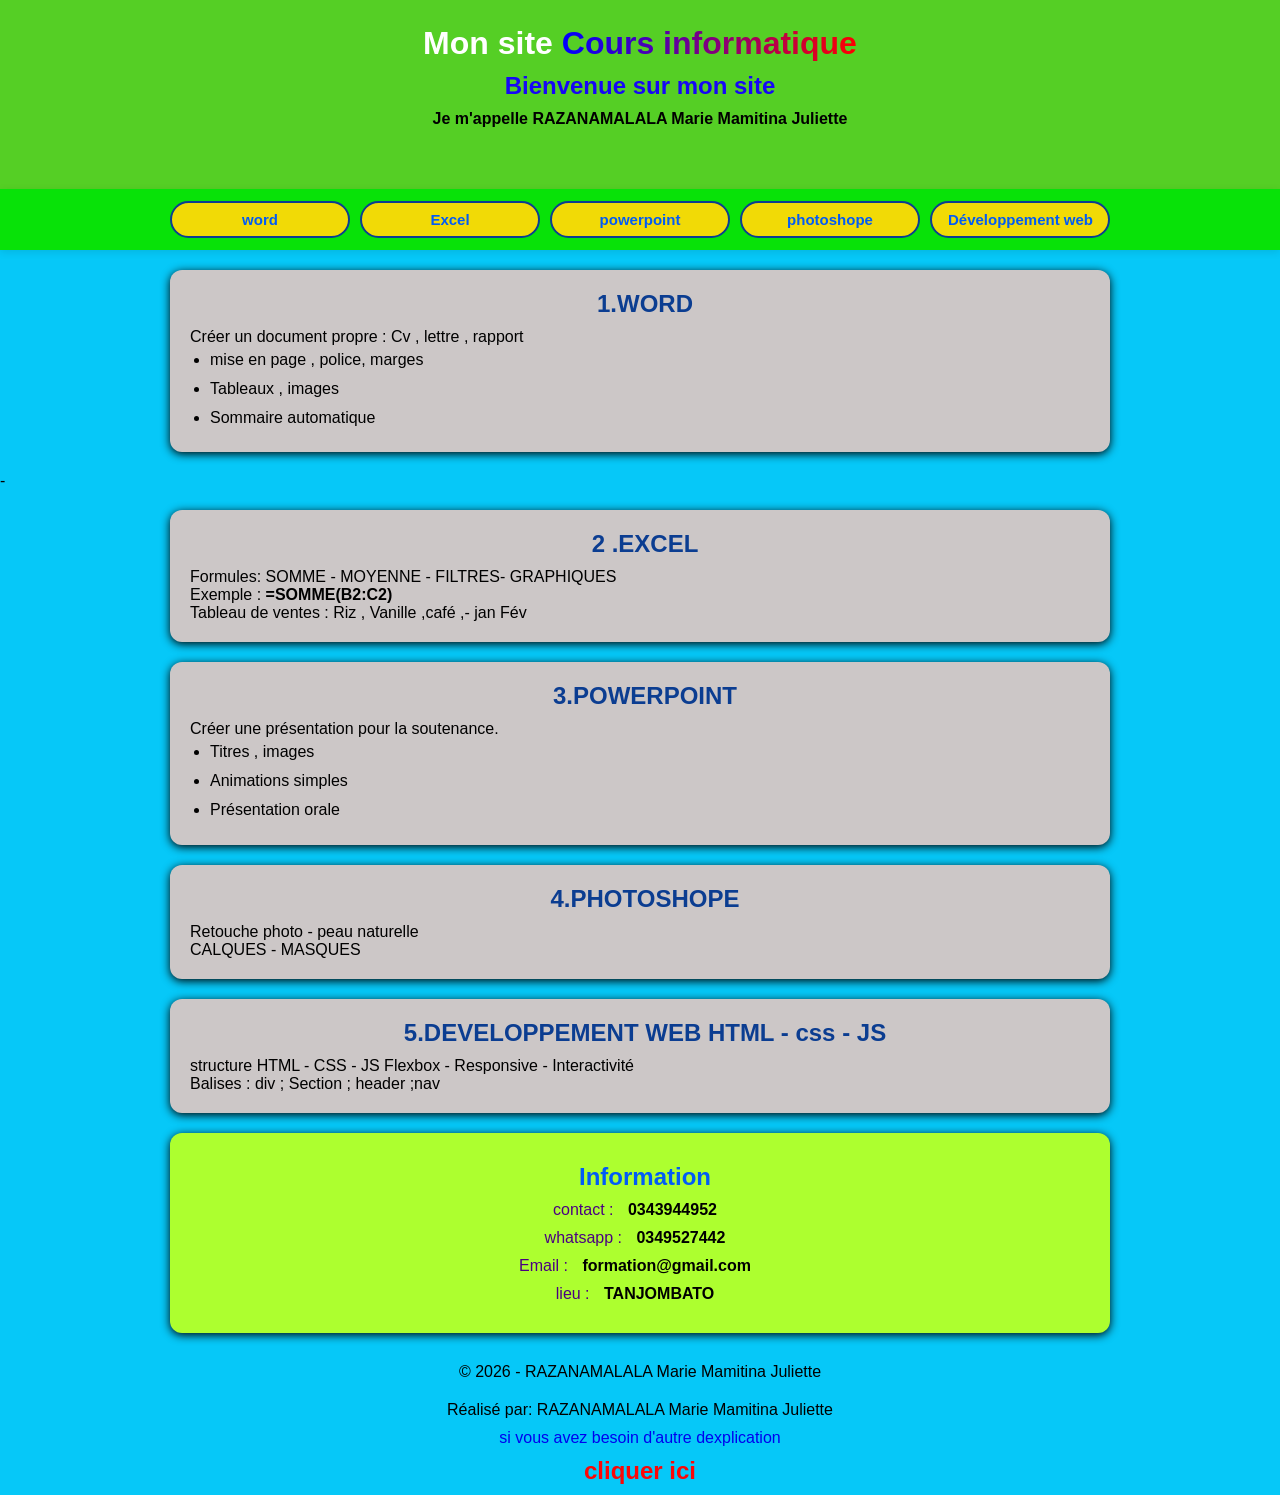
<file: index.html>
<!DOCTYPE html>
<html lang="fr">
<head>
    <meta charset="UTF-8">
    <meta name="viewport" content="width=device-width, initial-scale=1.0">
    <title>RAZANAMALALA Marie Mamitina Juliette</title>
    <link rel="stylesheet" href="./styleindex.css">
</head>
<body>
    <header>
     <h1>Mon site <span>Cours informatique</span></h1>
    <h2>Bienvenue sur mon site</h2>
    <h4>Je m'appelle RAZANAMALALA Marie Mamitina Juliette</h4> <br> <br>
    </header>
   
    <nav>
        <a href="#un">
            <div class="item">word</div>
        </a>
         <a href="#deux">
            <div class="item">Excel</div>
        </a>
        <a href="#trois">
            <div class="item">powerpoint</div>
        </a>
        <a href="#quatre">
            <div class="item">photoshope</div>
        </a>
         <a href="#cinq">
            <div class="item">Développement web</div>
        </a>
    </nav>
    <section id="un">
        <h2>1.WORD</h2>
        <p>Créer un document propre : Cv , lettre , rapport</p>
        <ul>
            <li>mise en page , police, marges</li>
            <li>Tableaux , images</li>
            <li>Sommaire automatique</li>
        </ul>
    </section>-
    <section id="deux">
        <h2>2 .EXCEL</h2>
        <p>Formules: SOMME - MOYENNE - FILTRES- GRAPHIQUES</p>
        <P>Exemple : <b>=SOMME(B2:C2)</b></P>
        <p>Tableau de ventes : Riz , Vanille ,café ,- jan Fév</p>
    </section>
    <section id="trois">
        <h2>3.POWERPOINT</h2>
        <P>Créer une présentation pour la soutenance.</P>
        <ul>
            <li>Titres , images</li>
            <li>Animations simples</li>
            <li>Présentation orale</li>
        </ul>
    </section>
    <section id="quatre">
        <h2>4.PHOTOSHOPE</h2>
        <P>Retouche photo - peau naturelle</P>
        <P>CALQUES - MASQUES  </P>
    </section>
    <section id="cinq">
        <h2>5.DEVELOPPEMENT WEB HTML  - css - JS</h2>
        <p>structure HTML - CSS - JS Flexbox - Responsive - Interactivité</p>
        <p>Balises : div ; Section ; header ;nav</p>
    </section>
    <section id="teste">
        <h2>Information</h2>
        <p>contact : <b>0343944952</b></p>
        <p>whatsapp : <b>0349527442</b></p>
        <p>Email :<b> formation@gmail.com</b></p>
        <p>lieu : <b>TANJOMBATO</b></p>
        </section>
        <footer>
            <p>© 2026 - RAZANAMALALA Marie Mamitina Juliette</p>
            <p>Réalisé par: RAZANAMALALA Marie Mamitina Juliette</p>
        </footer>
        
    <a href="exo1.html"> si vous avez besoin  d'autre dexplication <h2>cliquer ici</h2></a>
   
</body>
</html>
</file>
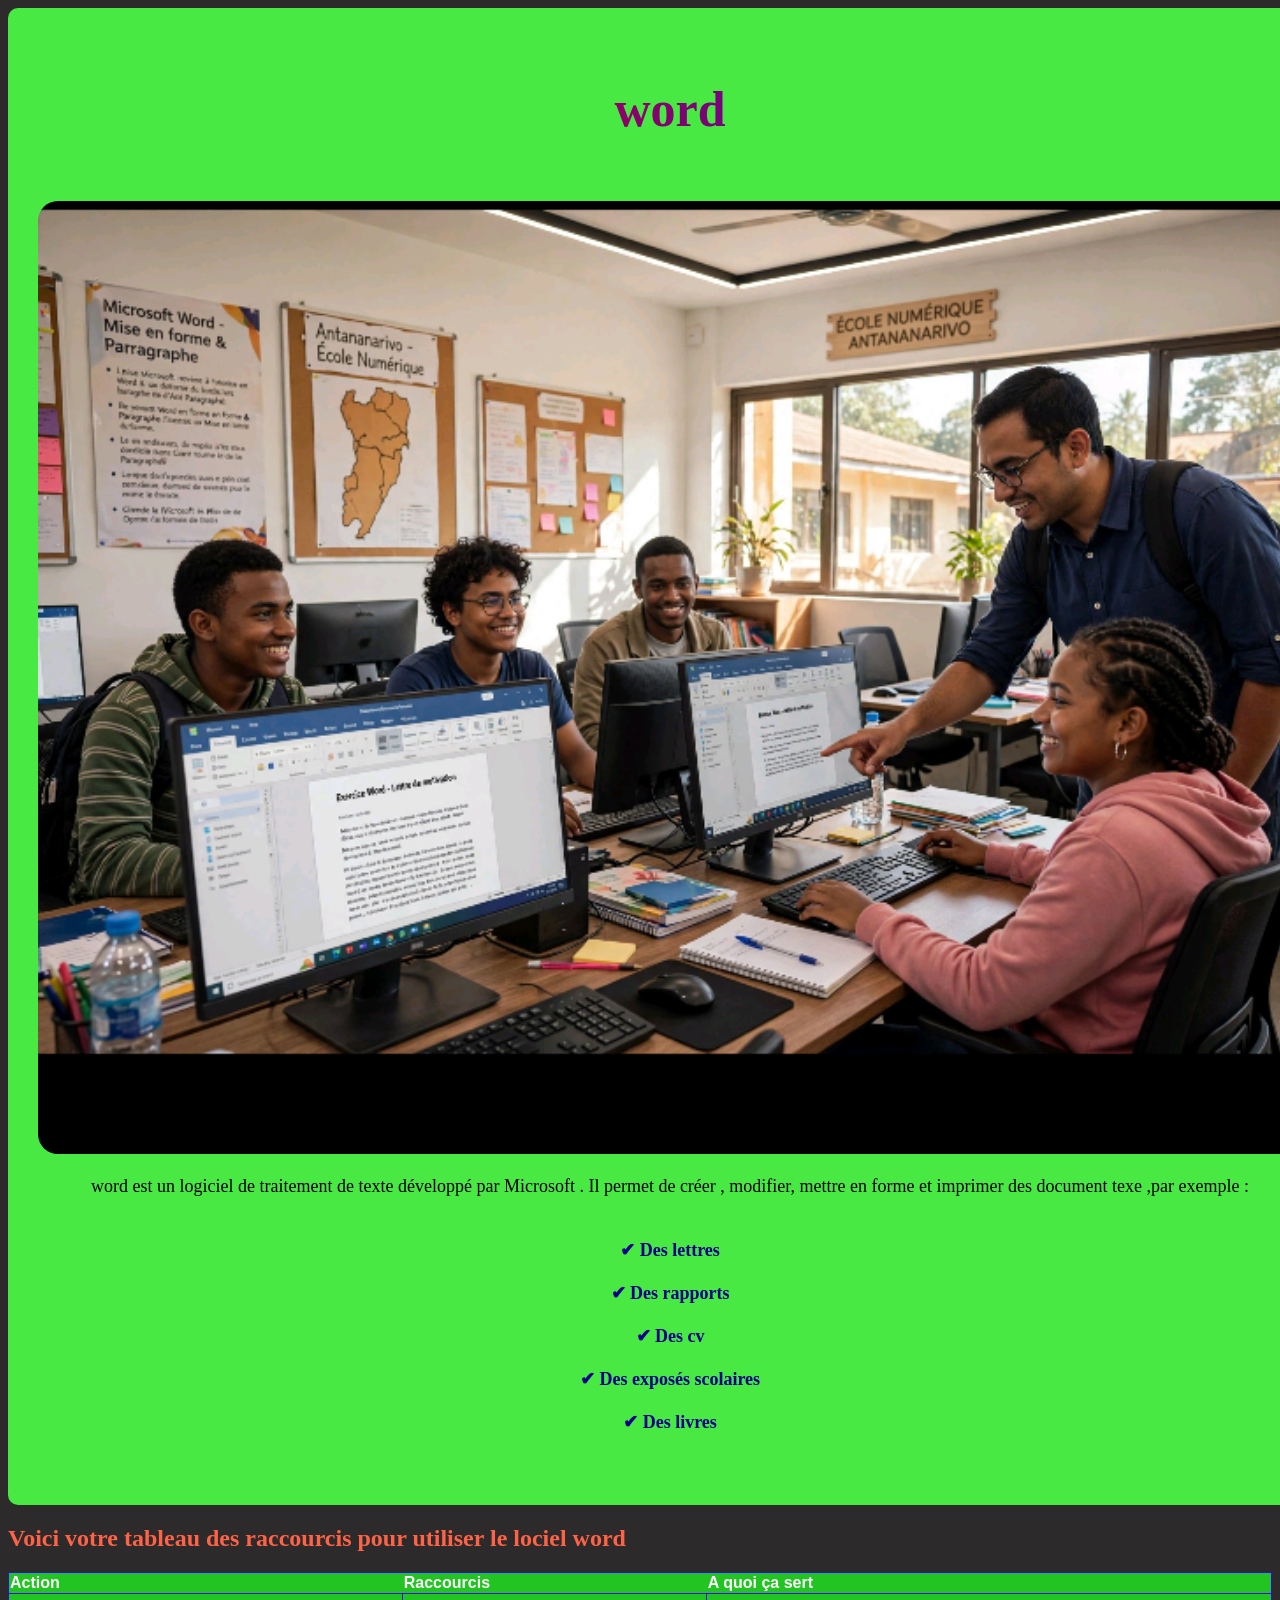
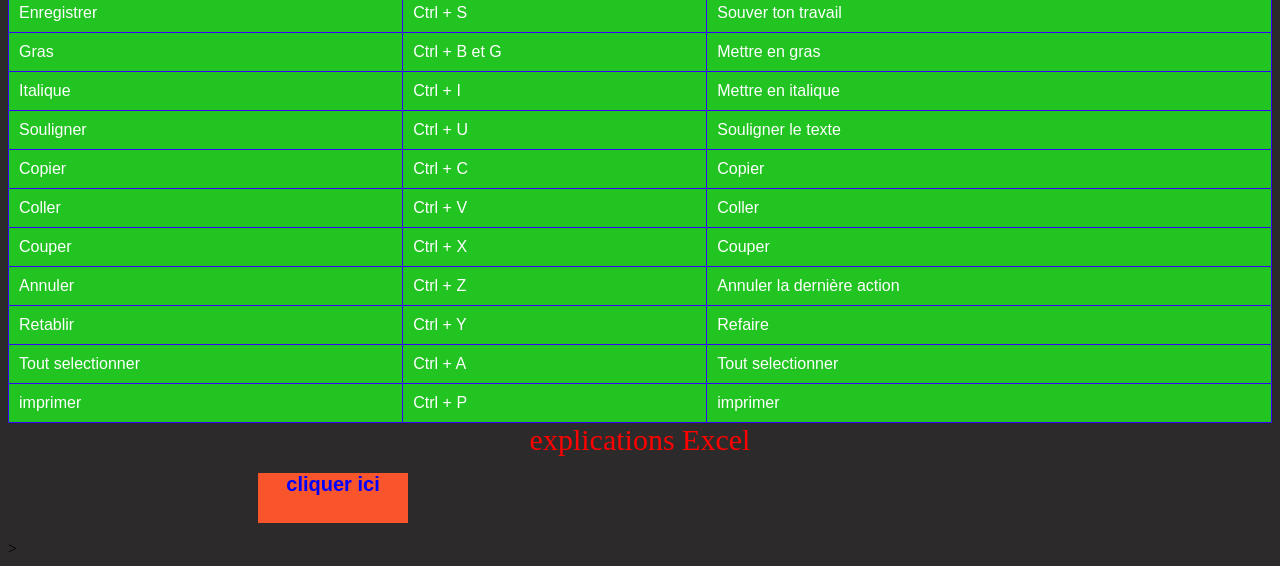
<file: exo1.html>
<!DOCTYPE html>
<html lang="fr">
<head>
    <meta charset="UTF-8">
    <meta name="viewport" content="width=device-width, initial-scale=1.0">
    <title>Document</title>
    <link rel="stylesheet" href="./styletous les5.css">
</head>
<body>
    <section class="Cours">
      <div class="cour">
         <h1>word</h1> 
         <img src="photo1.png" alt="word"> 
    <p>word est un logiciel de traitement de texte développé par Microsoft .
     Il permet de créer , modifier, mettre en forme et imprimer des document texe ,par exemple : <h6>
        ✔ Des lettres  <br><br>
        ✔ Des rapports <br><br>
        ✔ Des cv <br><br>
        ✔ Des exposés scolaires <br><br>
        ✔ Des livres</h6>
    </p>
   </div>
   </section>
     
    <h2 id="en">Voici votre tableau des raccourcis pour utiliser le lociel word</h2>
   

    <table>
        <tr>
            <th>Action</th>
            <th>Raccourcis</th>
            <th>A quoi ça sert</th>
        </tr>
        <tr>
            <td>Enregistrer</td>
            <td>Ctrl + S</td>
            <td>Souver ton travail</td>
        </tr>
        <tr>
            <td>Gras</td>
            <td>Ctrl + B et G</td>
            <td>Mettre en gras</td>
        </tr>
        <tr>
            <td>Italique</td>
            <td>Ctrl + I</td>
            <td>Mettre en italique</td>
        </tr>
        <tr>
            <td>Souligner</td>
            <td>Ctrl + U</td>
            <td>Souligner le texte</td>
        </tr>
        <tr>
            <td>Copier</td>
            <td>Ctrl + C</td>
            <td>Copier</td>
        </tr>
        <tr>
            <td>Coller</td>
            <td>Ctrl + V</td>
            <td>Coller</td>
        </tr>
        <tr>
            <td>Couper</td>
            <td>Ctrl + X</td>
            <td>Couper</td>
        </tr>
        <tr>
            <td>Annuler</td>
            <td>Ctrl + Z</td>
            <td>Annuler la dernière action</td>
        </tr>
        <tr> 
            <td>Retablir</td>
            <td>Ctrl + Y</td>
            <td>Refaire</td>
        </tr>
        <tr>
            <td>Tout selectionner</td>
            <td>Ctrl + A</td>
            <td>Tout selectionner</td>
        </tr>
        <tr>
            <td>imprimer</td>
            <td>Ctrl + P</td>
            <td>imprimer</td>
        </tr>
    </table>
    <section>
    <a href="exo2.html">explications Excel <h2 id="fr">cliquer ici</h2></a>
    ></section>                                                       

</body>
</html>
</file>
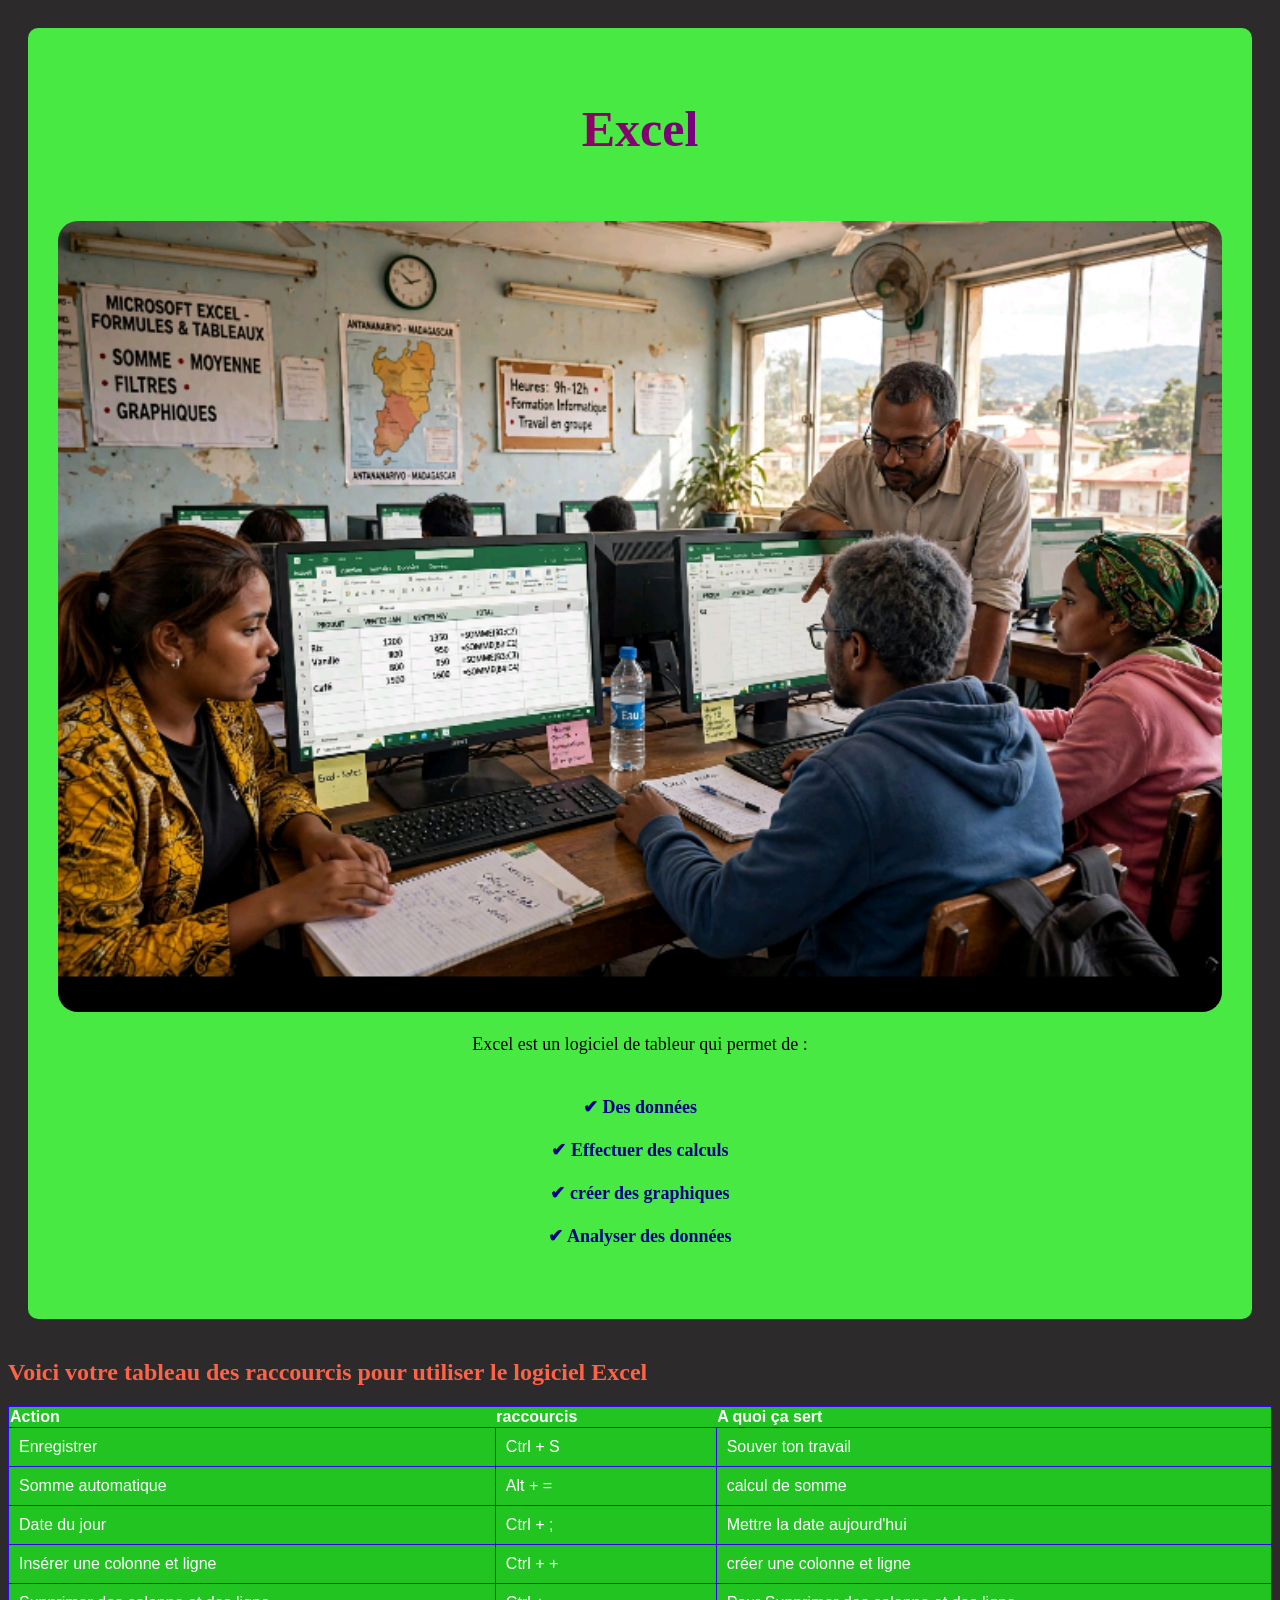
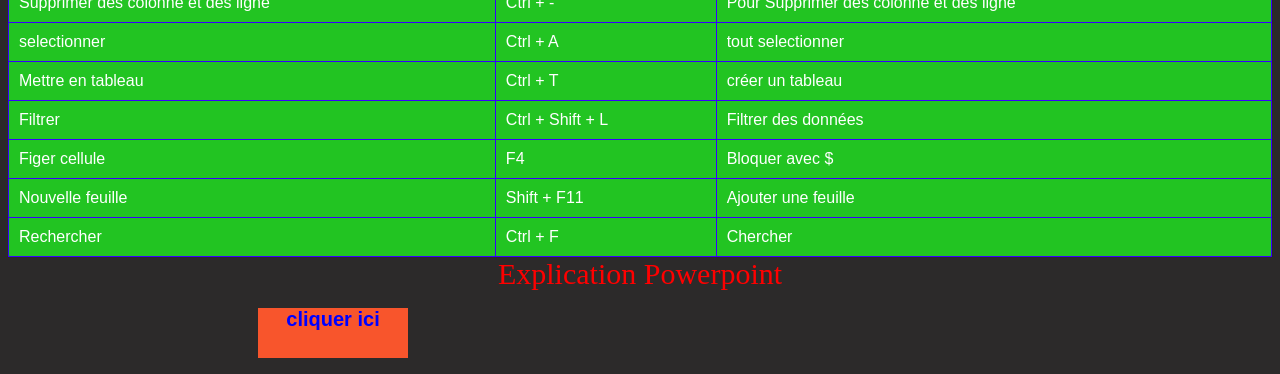
<file: exo2.html>
<!DOCTYPE html>
<html lang="fr">
<head>
    <meta charset="UTF-8">
    <meta name="viewport" content="width=device-width, initial-scale=1.0">
    <title>Document</title>
    <link rel="stylesheet" href="./styletous les5.css">
</head>
<body>
    <section class="cours">
        <div class="cour">
        <h1>Excel</h1>
        <img src="photo2.png" alt="Excel">          
    <p> Excel est un logiciel de tableur qui permet de : <h6>
        ✔ Des données <br><br>
        ✔ Effectuer des calculs <br><br>
        ✔ créer des graphiques <br><br>
        ✔ Analyser des données</h6>
     </p>   
     </div>
     </section>
      <h2 id="en">Voici votre tableau des raccourcis pour utiliser le logiciel Excel</h2> 
      
      <table>
        <tr> 
            <th>Action</th>
            <th>raccourcis</th>
            <th>A quoi ça sert</th>
        </tr>
        <tr>
            <td>Enregistrer</td>
            <td>Ctrl + S</td>
            <td>Souver ton travail</td>
        </tr>
        <tr>
            <td>Somme automatique</td>
            <td>Alt + =</td>
            <td>calcul de somme</td>
        </tr>
        <tr>
            <td>Date du jour</td>
            <td>Ctrl + ;</td>
            <td>Mettre la date aujourd'hui</td>
        </tr>
        <tr>
            <td>Insérer une colonne et ligne</td>
            <td>Ctrl + +</td>
            <td>créer une colonne et ligne</td>
        </tr>
        <tr>
            <td>Supprimer des colonne et des ligne</td>
            <td>Ctrl + -</td>
            <td>Pour Supprimer des colonne et des ligne</td>
        </tr>
        <tr>
            <td>selectionner</td>
            <td>Ctrl + A</td>
            <td>tout selectionner</td>
        </tr>
        <tr>
            <td>Mettre en  tableau</td>
            <td>Ctrl + T</td>
            <td>créer un tableau</td>
        </tr>
        <tr>
            <td>Filtrer</td>
            <td>Ctrl + Shift + L</td>
            <td>Filtrer des données</td>
        </tr>
        <tr>
            <td>Figer cellule</td>
            <td>F4</td>
            <td>Bloquer avec $</td>
        </tr>
        <tr>
            <td>Nouvelle feuille</td>
            <td>Shift + F11</td>
            <td>Ajouter une feuille</td>
        </tr>
        <tr>
            <td>Rechercher</td>
            <td>Ctrl + F</td>
            <td>Chercher</td>
        </tr>
      </table>
       

      <a href="exo3.html">Explication Powerpoint <h2 id="fr">cliquer ici</h2></a>
</body>
</html>
</file>
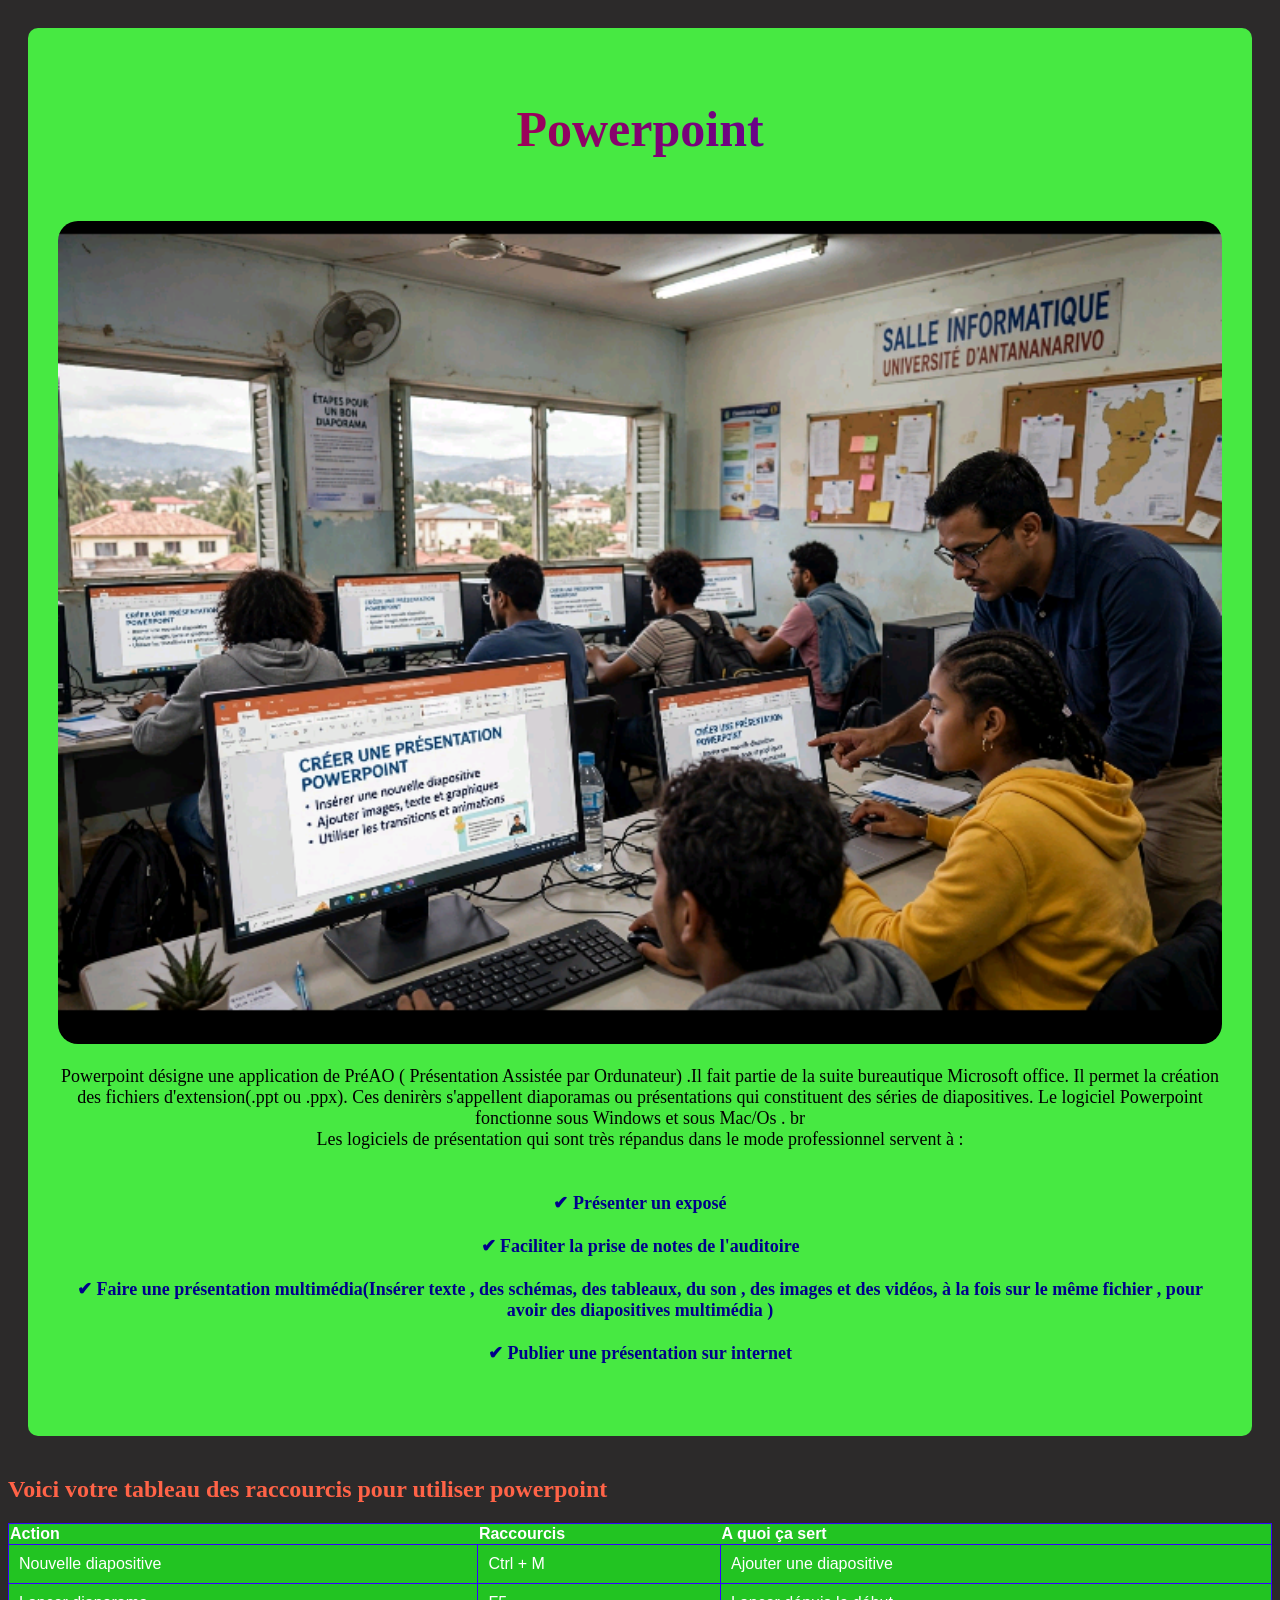
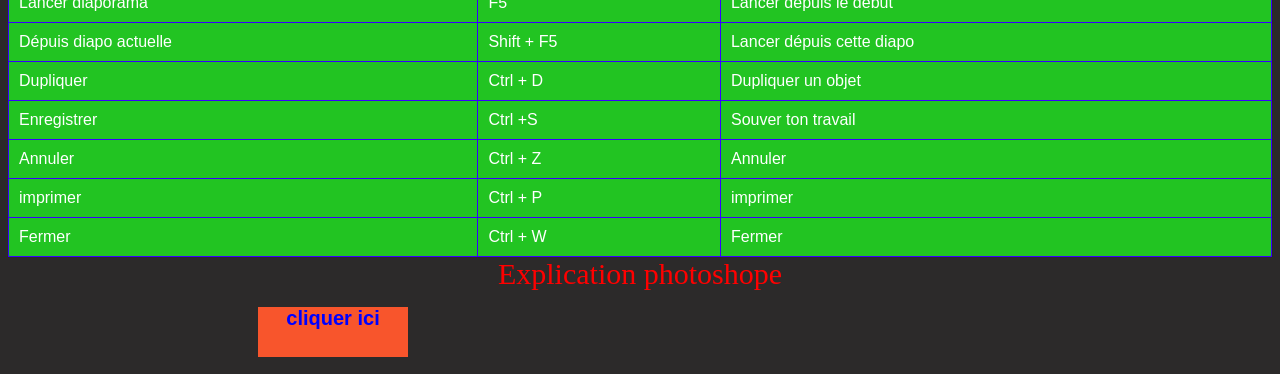
<file: exo3.html>
<!DOCTYPE html>
<html lang="fr">
<head>
    <meta charset="UTF-8">
    <meta name="viewport" content="width=device-width, initial-scale=1.0">
    <title>Document</title>
    <link rel="stylesheet" href="./styletous les5.css">
</head>
<body>
   <section class="cours"> 
      <div class="cour">
         <h1>Powerpoint</h1>
     <img src="photo3.png" alt="Powerpoint">
    <p>Powerpoint désigne une application de PréAO ( Présentation Assistée par Ordunateur) .Il fait partie de la suite bureautique Microsoft office. Il permet la création des fichiers d'extension(.ppt ou .ppx). Ces denirèrs s'appellent diaporamas ou présentations qui constituent des séries de diapositives. Le logiciel Powerpoint fonctionne sous Windows et sous Mac/Os . br <br>Les logiciels de présentation qui sont très répandus dans le mode professionnel servent à : <h6> 
      ✔ Présenter un exposé <br> <br>
      ✔ Faciliter la prise de notes de l'auditoire <br><br>
      ✔ Faire une présentation multimédia(Insérer texte , des schémas, des tableaux, du son , des images et des vidéos, à la fois sur le même fichier , pour avoir des diapositives multimédia )<br> <br>
      ✔ Publier une présentation sur internet</h6>
    </p>
    </div>
    </section>


    <h2 id="en">Voici votre tableau des raccourcis pour utiliser powerpoint</h2>
   
    <table>
    <tr>   
        <th>Action</th>
        <th>Raccourcis</th>
        <th>A quoi ça sert</th>
     </tr> 
     <tr>
        <td>Nouvelle diapositive</td>
        <td>Ctrl + M</td>
        <td>Ajouter une diapositive</td>
     </tr>
     <tr>
        <td>Lancer diaporama</td>
        <td>F5</td>
        <td>Lancer dépuis le début</td>
     </tr>
     <tr>
        <td>Dépuis diapo actuelle</td>
        <td>Shift + F5</td>
        <td>Lancer dépuis cette diapo</td>
     </tr>
     <tr>
        <td>Dupliquer</td>
        <td>Ctrl + D</td>
        <td>Dupliquer un objet</td>
     </tr>
     <tr>
        <td>Enregistrer</td>
        <td>Ctrl +S</td>
        <td>Souver ton travail</td>
     </tr>
     <tr>
        <td>Annuler</td>
        <td>Ctrl + Z</td>
        <td>Annuler</td>
     </tr>
     <tr>
        <td>imprimer</td>
        <td>Ctrl + P</td>
        <td>imprimer</td>
     </tr>
     <tr>
        <td>Fermer</td>
        <td>Ctrl + W</td>
        <td>Fermer</td>
     </tr>   
    </table>

    <a href="exo4.html">Explication photoshope <h2 id="fr">cliquer ici</h2></a>
</body>
</html>
</file>
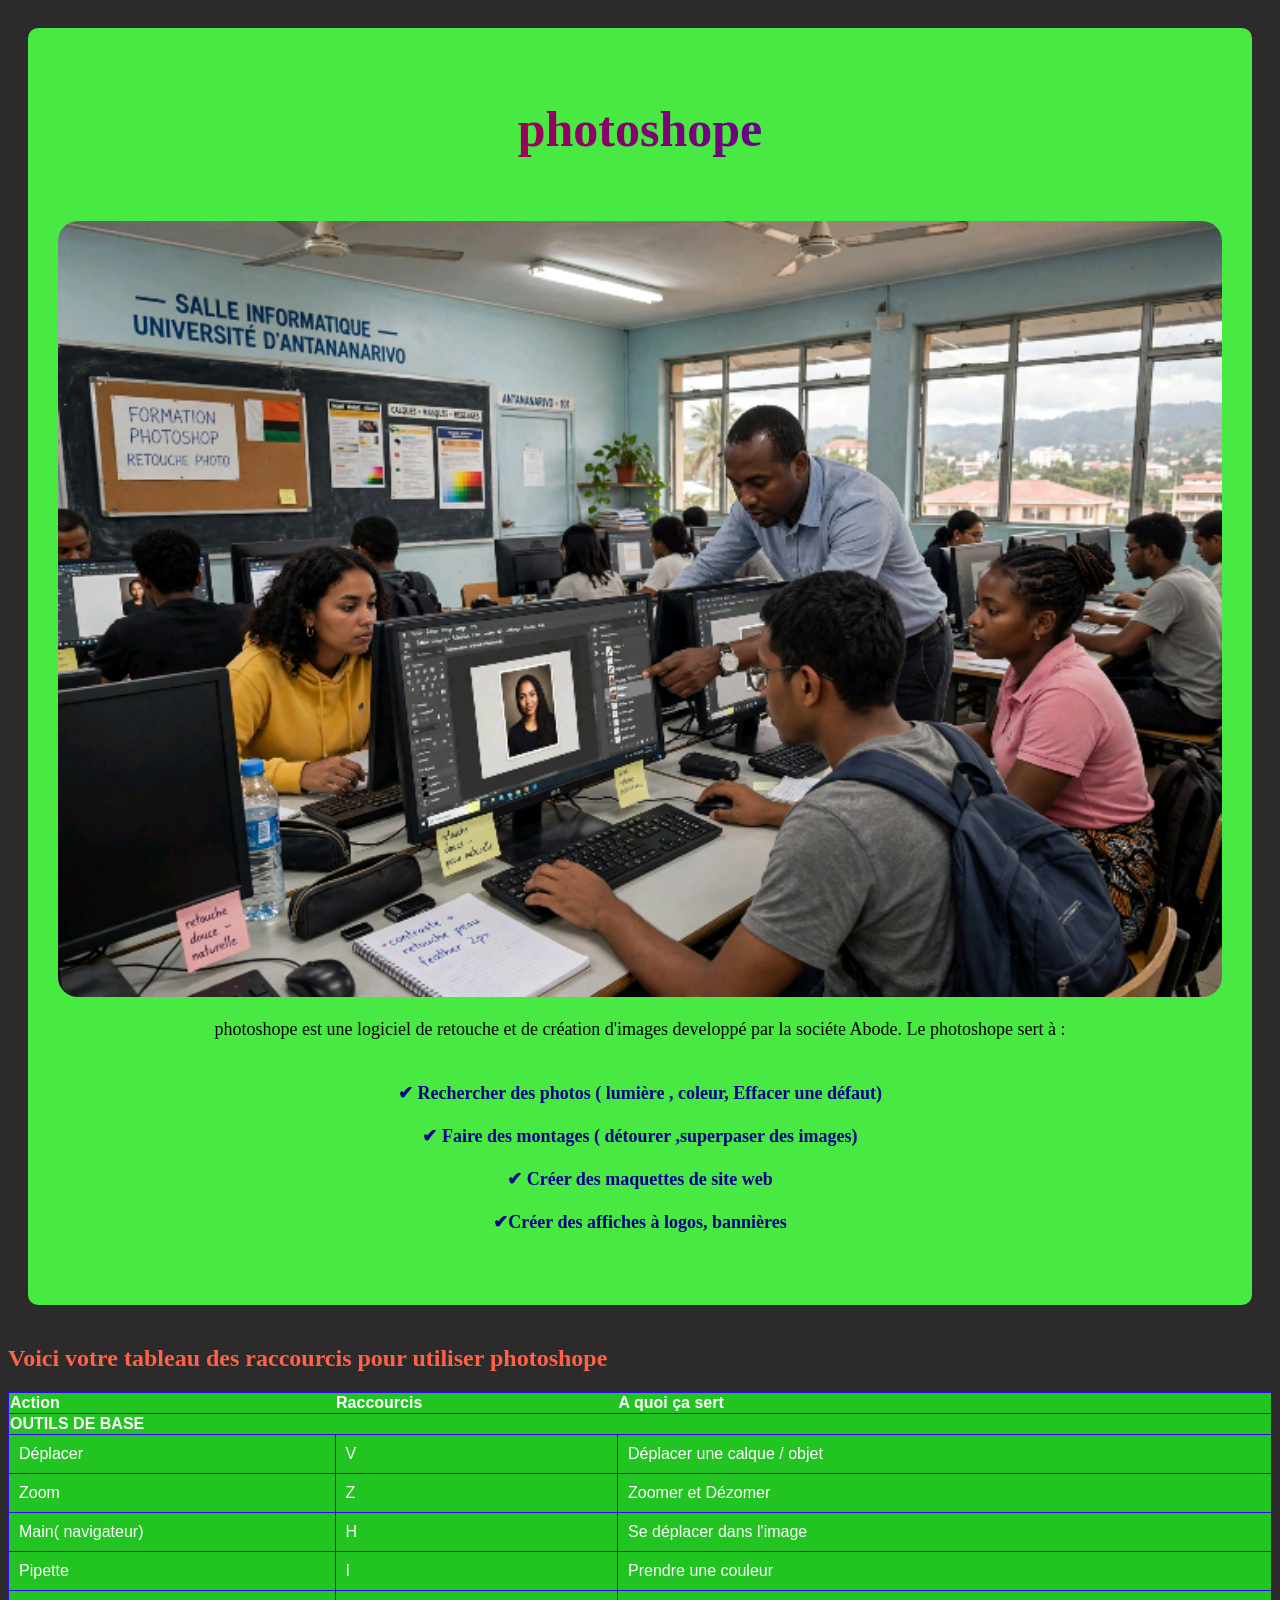
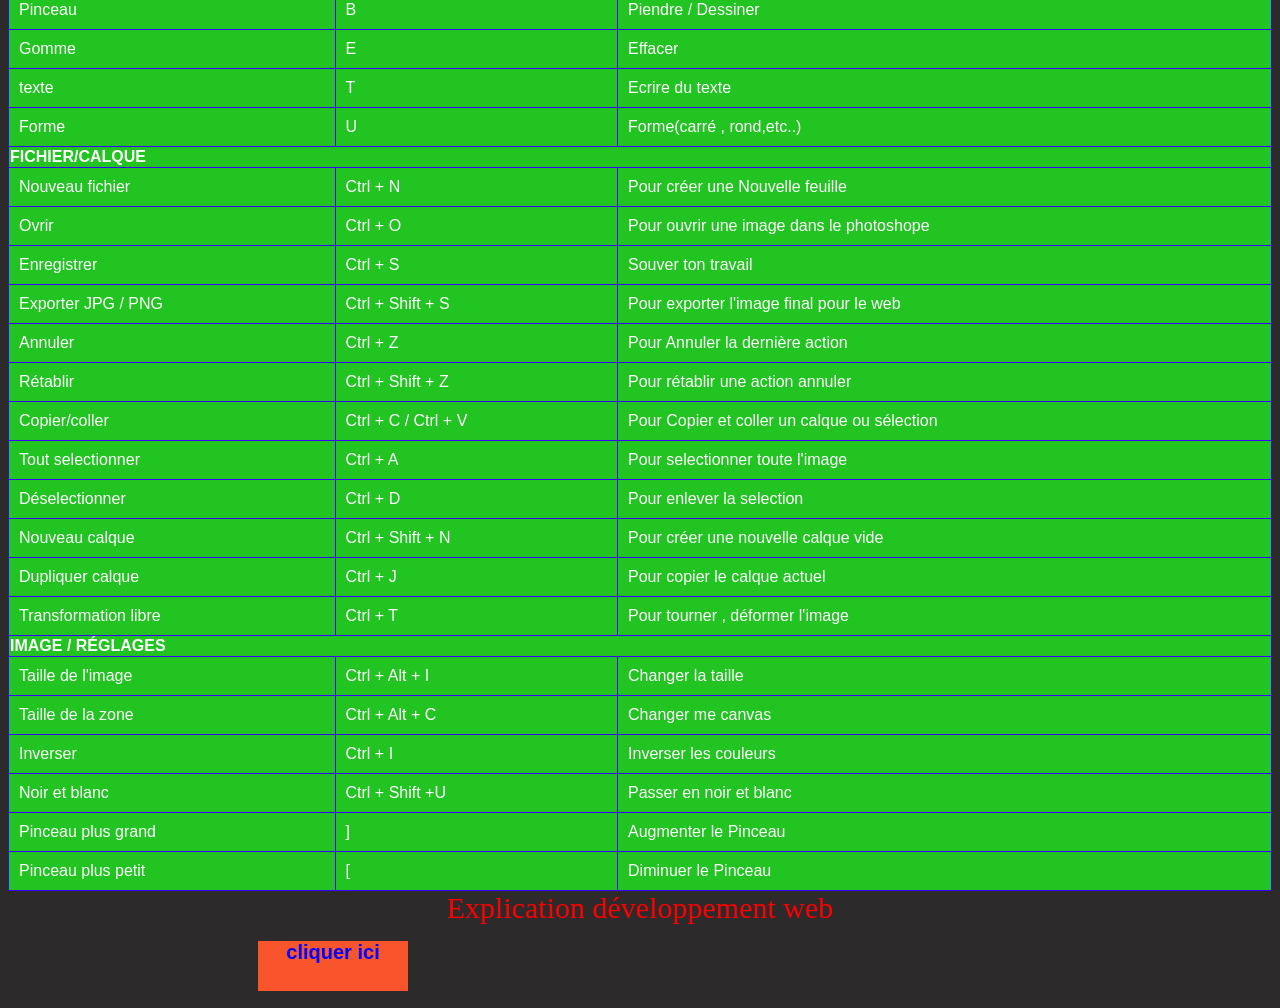
<file: exo4.html>
<!DOCTYPE html>
<html lang="fr">

<head>
    <meta charset="UTF-8">
    <meta name="viewport" content="width=device-width, initial-scale=1.0">
    <title>Document</title>
    <link rel="stylesheet" href="./styletous les5.css">
</head>
<body>
    <section class="cours">
        <div class="cour"> 
             <h1>photoshope</h1>
     <img src="photo4.png" alt="photoshope">
    <p>photoshope est une logiciel de retouche et de création d'images developpé par la sociéte Abode. Le photoshope sert à : <h6>
       ✔ Rechercher des photos ( lumière , coleur, Effacer une défaut) <br><br>
       ✔ Faire des montages ( détourer ,superpaser des images) <br><br>
       ✔ Créer des maquettes de site web <br><br>
       ✔Créer des affiches à logos, bannières
    </h6> 
     </p>
    </div>
    
    </section>


    <h2 id="en">Voici votre tableau des raccourcis  pour utiliser photoshope</h2>
    
    <table>
        <tr>
            <th>Action</th>
            <th>Raccourcis</th>
            <th>A quoi ça sert</th>
        </tr>
             <th>OUTILS DE BASE</th>
             <th></th>
             <th></th>
       <tr>
        <td>Déplacer</td>
        <td>V</td>
        <td> Déplacer une calque / objet</td>
       </tr>

       <tr>
        <td>Zoom</td>
        <td>Z</td>
        <td>Zoomer et Dézomer</td>
       </tr>

       <tr>
        <td>Main( navigateur)</td>
        <td>H</td>
        <td>Se déplacer dans l'image</td>
       </tr>

       <tr>
        <td>Pipette</td>
        <td>I</td>
        <td>Prendre une couleur</td>
       </tr>

       <tr>
        <td>Pinceau</td>
        <td>B</td>
        <td>Piendre / Dessiner</td>
       </tr>

       <tr>
        <td>Gomme</td>
        <td>E</td>
        <td>Effacer</td>
       </tr>

       <tr>
        <td>texte</td>
        <td>T</td>
        <td>Ecrire du texte</td>
       </tr>

       <tr>
        <td>Forme</td>
        <td>U</td>
        <td>Forme(carré , rond,etc..)</td>
       </tr>

       <tr>
        <th>FICHIER/CALQUE</th>
        <th></th>
        <th></th>
       </tr>

       <tr>
        <td>Nouveau fichier</td>
        <td>Ctrl + N</td>
        <td>Pour créer une Nouvelle feuille</td>
       </tr>

       <tr>
        <td>Ovrir</td>
        <td>Ctrl + O</td>
        <td>Pour ouvrir une image dans le photoshope</td>
       </tr>

       <tr>
        <td>Enregistrer</td>
        <td>Ctrl + S</td>
        <td>Souver ton travail</td>
       </tr>

       <tr>
        <td>Exporter JPG / PNG</td>
        <td>Ctrl + Shift + S</td>
        <td>Pour exporter l'image final pour le web</td>
       </tr>
        
       <tr>
        <td>Annuler</td>
        <td>Ctrl + Z</td>
        <td>Pour Annuler la dernière action</td>
       </tr>

       <tr>
        <td>Rétablir</td>
        <td>Ctrl + Shift + Z</td>
        <td>Pour rétablir une action annuler</td>
       </tr>

       <tr>
        <td>Copier/coller</td>
        <td>Ctrl + C / Ctrl + V</td>
        <td>Pour Copier et coller un calque ou sélection</td>
       </tr>

       <tr>
        <td>Tout selectionner</td>
        <td>Ctrl + A</td>
        <td>Pour selectionner toute l'image</td>
       </tr>

       <tr>
        <td>Déselectionner</td>
        <td>Ctrl + D</td>   
        <td>Pour enlever la selection</td>
       </tr>

       <tr>
        <td>Nouveau calque</td>
        <td>Ctrl + Shift + N</td>
        <td>Pour créer une nouvelle calque vide</td>
       </tr>

       <tr>
        <td>Dupliquer calque</td>
        <td>Ctrl + J</td>
        <td>Pour copier le calque actuel</td>
       </tr>

       <tr>
        <td>Transformation libre</td>
        <td>Ctrl + T</td>
        <td>Pour tourner , déformer l'image</td>
       </tr>

       <tr>
        <th>IMAGE / RÉGLAGES</th>
        <th></th>
        <th></th>
       </tr>

       <tr>
        <td>Taille de l'image</td>
        <td>Ctrl + Alt + I</td>
        <td>Changer la taille</td>
       </tr>

       <tr>
        <td>Taille de la zone</td>
        <td>Ctrl + Alt + C</td>
        <td>Changer me canvas</td>
       </tr>

       <tr>
        <td>Inverser</td>
        <td>Ctrl + I</td>
        <td>Inverser les couleurs</td>
       </tr>

       <tr>
        <td>Noir et blanc</td>
        <td>Ctrl + Shift +U</td>
        <td>Passer en noir et blanc</td>
       </tr>

       <tr>
        <td>Pinceau plus grand</td>
        <td>]</td>
        <td>Augmenter le Pinceau</td>
       </tr>

       <tr>
        <td>Pinceau plus petit</td>
        <td>[</td>
        <td>Diminuer le Pinceau</td>
       </tr>
    </table>

    <a href="exo5.html">Explication développement web <h2 id="fr">cliquer ici</h2></a>
</body>
</html>
</file>
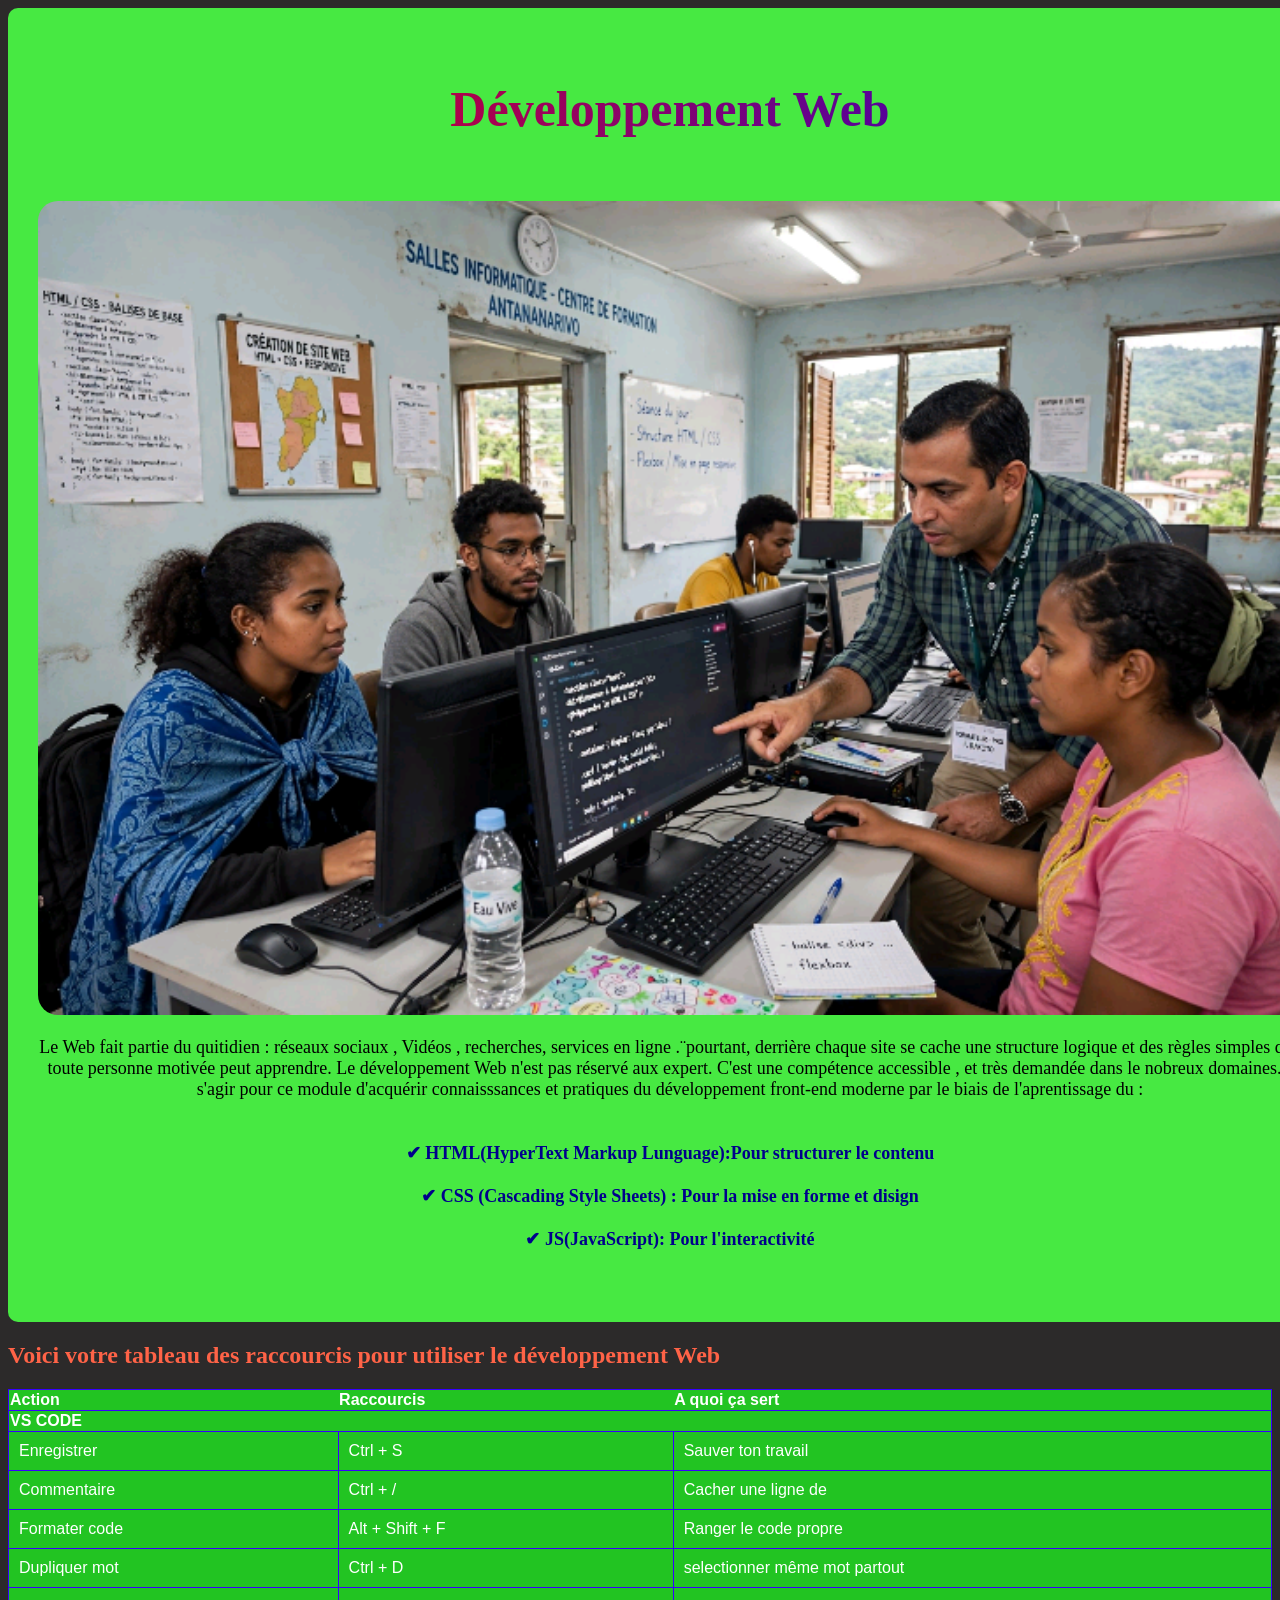
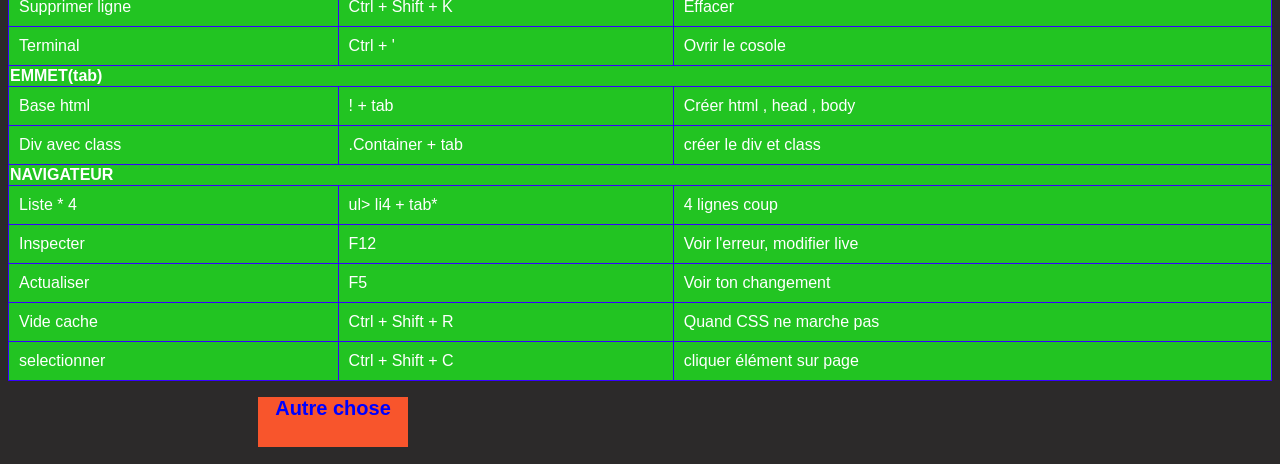
<file: exo5.html>
<!DOCTYPE html>
<html lang="fr">
<head>
    <meta charset="UTF-8">
    <meta name="viewport" content="width=device-width, initial-scale=1.0">
    <title>Document</title>
    <link rel="stylesheet" href="./styletous les5.css">
</head>
<body>
    <section class="Cours">
        <div class="cour">
             <h1>Développement Web</h1>
    <img src="photo5.png" alt="Développement web">
    <p>Le Web fait partie du quitidien : réseaux sociaux , Vidéos , recherches, services en ligne .¨pourtant, derrière chaque site se cache une structure logique et des règles simples que toute personne motivée peut apprendre. Le développement Web n'est pas réservé aux expert. C'est une compétence accessible , et très demandée dans le nobreux domaines.Il s'agir pour ce module d'acquérir connaisssances et pratiques du développement front-end moderne par le biais de l'aprentissage du : <h6>
        ✔ HTML(HyperText Markup Lunguage):Pour structurer le contenu <br> <br>
        ✔ CSS (Cascading Style Sheets) : Pour la mise en forme et disign <br> <br>
        ✔  JS(JavaScript): Pour l'interactivité</h6>
     </p>
        </div>
        </section>

    <h2 id="en">Voici votre tableau des raccourcis pour utiliser le développement Web</h2>
    
    <table>
        <tr>
            <th>Action</th>
            <th>Raccourcis</th>
            <th>A quoi ça sert</th>
        </tr>
         <tr>
            <th>VS CODE</th>
            <th></th>
            <th></th>
         </tr>
         <tr>
            <td>Enregistrer</td>
            <td>Ctrl + S</td>
            <td>Sauver ton travail</td>
         </tr>
         <tr>
            <td>Commentaire</td>
            <td>Ctrl + /</td>
            <td>Cacher une ligne de <code></code></td>
        </tr>
        <tr>
            <td>Formater code</td>
            <td>Alt + Shift + F</td>
            <td>Ranger le code propre</td>
        </tr>
        <tr>
            <td>Dupliquer mot</td>
            <td>Ctrl + D</td>
            <td>selectionner même mot partout</td>
        </tr>
        <tr>
            <td>Supprimer ligne </td>
            <td>Ctrl + Shift + K</td>
            <td>Effacer</td>
        </tr>
        <tr> 
            <td>Terminal</td>
            <td>Ctrl + '</td>
            <td>Ovrir le cosole</td>
        </tr>
        <tr>
            <th>EMMET(tab)</th>
            <th></th>
            <th></th>
        </tr>
        <tr>
            <td>Base html </td>
            <td>! + tab</td>
            <td>Créer html , head , body</td>
        </tr>
        <tr>
            <td>Div avec class </td>
            <td>.Container + tab</td>
            <td>créer le div et class</td>
        </tr>
        <tr>
            <th>NAVIGATEUR</th>
            <th></th>
            <th></th>
        </tr>
        <tr>
            <td>Liste * 4</td>
            <td>ul> li4 + tab*</td>
            <td>4 lignes coup</td>
        </tr>
        <tr>
            <td>Inspecter</td>
            <td>F12</td>
            <td>Voir l'erreur, modifier live</td>
        </tr>
        <tr>
            <td>Actualiser</td>
            <td>F5</td>
            <td>Voir ton changement</td>
        </tr>
        <tr>
            <td>Vide cache </td>
            <td>Ctrl + Shift + R</td>
            <td>Quand CSS ne marche pas</td>
        </tr>
        <tr>
            <td>selectionner</td>
            <td>Ctrl + Shift + C</td>
            <td>cliquer élément sur page</td>
        </tr>
      
    </table>

    <a href="mamy.html"><h2 id="fr">Autre chose</h2></a>    
    
</body>
</html>
</file>
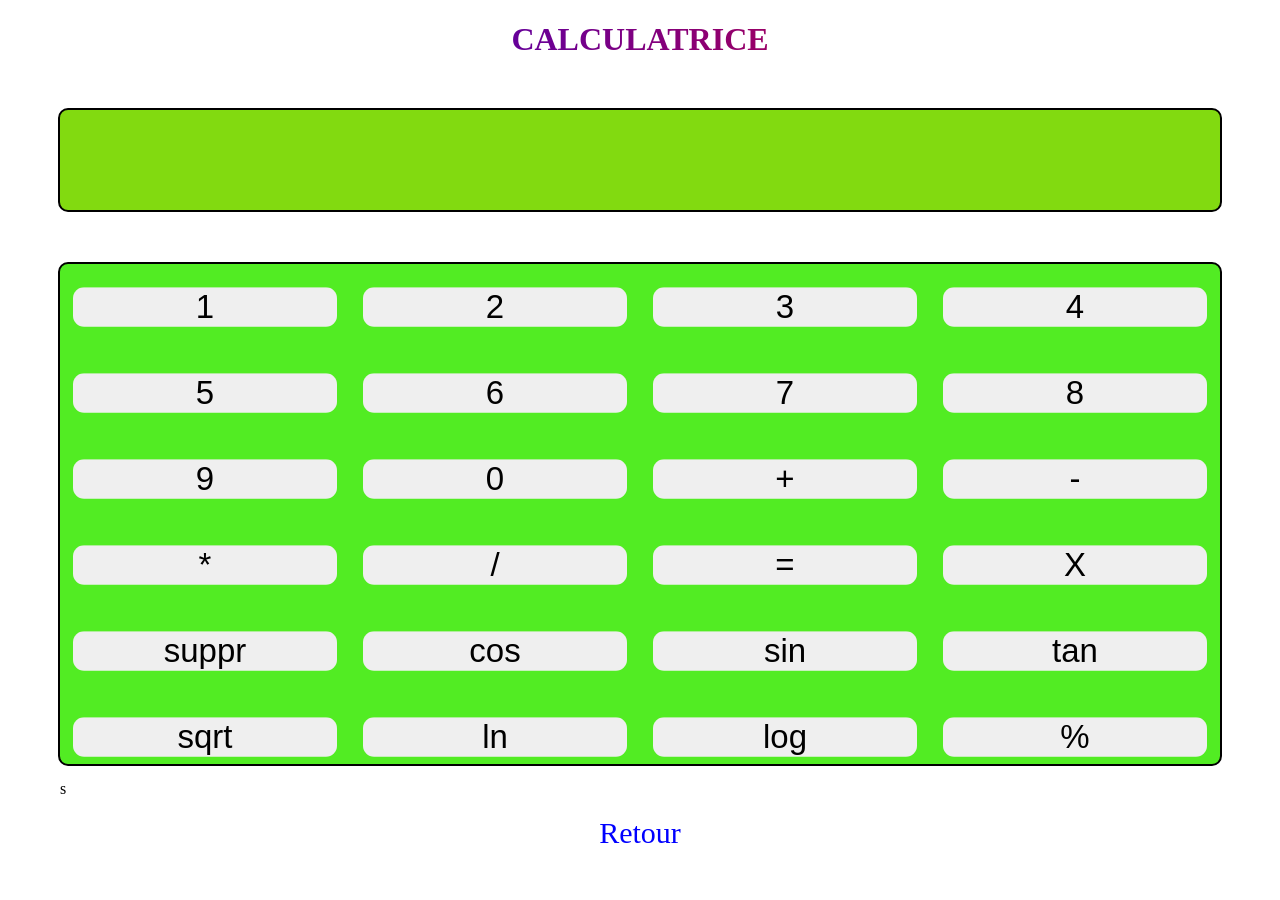
<file: mamy.html>
<!DOCTYPE html>
<html lang="fr">
<head>
    <meta charset="UTF-8">
    <meta name="viewport" content="width=device-width, initial-scale=1.0">
    <title>Document</title>
    <link rel="stylesheet" href="./mamy.css">
</head>
<body>
    <header><h1>CALCULATRICE</h1>
    </header>
    <div id="test"></div>
    <div id="touche">
        <button onclick="chiffre(1)">1</button>
        <button onclick="chiffre(2)">2</button>
        <button onclick="chiffre(3)">3</button>
        <button onclick="chiffre(4)">4</button>
        <button onclick="chiffre(5)">5</button>
        <button onclick="chiffre(6)">6</button>
        <button onclick="chiffre(7)">7</button>
        <button onclick="chiffre(8)">8</button>
        <button onclick="chiffre(9)">9</button>
        <button onclick="chiffre(0)">0</button>
        <button onclick="chiffre('+')">+</button>
        <button onclick="chiffre('-')">-</button>
        <button onclick="chiffre('*')">*</button>
        <button onclick="chiffre('/')">/</button>
        <button onclick="égale()">=</button>
        <button onclick="effacer()">X</button>
        <button onclick="supprimer()">suppr</button>
        <button onclick="cosinus()">cos</button>
        <button onclick="sinus()">sin</button>
        <button onclick="tangente()">tan</button>
        <button onclick="racine()">sqrt</button>
        <button onclick="ln()">ln</button>
        <button onclick="log()">log</button> 
        <button onclick="pourcentage()">%</button> s
         
        
        


    </div>
    <a href="index.html">Retour</a>

    <script src="./mamy.js"></script>
    
</body>
</html>
</file>
<file: styleindex.css>
body{
    scroll-behavior: smooth;
    
}

*{
    margin: 0;
    padding: 0;
     font-family: Arial , sans-serif;
}

body{
    background: rgb(6, 200, 248);
    }
    header {
        background: rgb(85, 207, 37);
        color: white;
        text-align: center;
        padding: 25px;
    }
    header span{
        color: chocolate;
        background: linear-gradient( to right , blue , red);
        -webkit-background-clip: text;
        -webkit-text-fill-color:transparent ;
        animation: simple 1s alternate infinite;
    }
    @keyframes simple{
        from{
            transform: scale(1.3);
            opacity: 0;
        }
        to{
            transform: scale(1.3);
            opacity: 1;
        }
    }
        
        
    header h2{
        margin: 10px 0;
        color: rgb(22, 6, 247);
    }
    header h4{
        font-weigth: normal ;
        color: black;
    }
    nav{
        display: flex;
        justify-content: center;
        background-color: rgb(8, 226, 8);
        gap: 10px;
        padding: 12px;
        position: sticky;
        top: 0;
        box-shadow: 0 2px 8px rgba(0,0,0,.1);
    }
    nav a{

        text-decoration: none;
        flex: 1;
        max-width: 180px;
    }
    .item{
        border: 2px solid #0b3d91;
        color: #015bf7;
        padding: 8px 16px;
        border-radius: 20px;
        font-weight: bold;
         background: rgb(241, 218, 6);
         text-align: center;
         font-size: 15px;
         white-space: nowrap;

    }
    .item:hover{
        background-color: #38e8ee;
        color:red;
        transform: scale(1.3);
    }                                                                                                                                                         
    section{
        max-width: 900px;
        margin: 20px auto;
        background: rgb(204, 199, 199);
        padding: 20px;
        border-radius: 12px;
        box-shadow: 0 2px 10px rgba(0,0,0.8);
    }
    section h2{
        color: #0b3d91;
        margin-bottom: 10px;
        padding-left:10px ;
        text-align: center;
    }
    section ul{
        margin-left: 20px;
         line-height: 1.8;
       
    }
   #teste h2{
    color: #015bf7;
    text-align: center;
    margin: 10px;
   }
   #teste p{
    color: indigo;
    text-align: center;
    margin: 10px;
   }
   #teste b{
    color: black;
    text-align: center;
    margin: 10px;
   }
   #teste{
    background-color: greenyellow;
   }
     a{
        display: block;
        text-align: center;
        text-decoration: none;
    }
   
    a h2{
        color: #fc0606;
        margin: 10px;
    }
  
    footer p{
        color:black;
        padding: 20px;
        text-align: center;
    }
   @media(max-width:768px){
        body{
    scroll-behavior: smooth;
    
}

*{
    margin: 0;
    padding: 0;
     font-family: Arial , sans-serif;
    
   
}

body{
    background: rgb(6, 200, 248);
    }
    header {
        background: rgb(85, 207, 37);
        color: white;
        text-align: center;
        padding: 13px;
    }
    header span{
        color: chocolate;
        background: linear-gradient( to right , blue , red);
        -webkit-background-clip: text;
        -webkit-text-fill-color:transparent ;
         animation: simple 1s alternate infinite;
    }
    @keyframes simple{
        from{
            transform: scale(1.3);
            opacity: 0;
        }
        to{
            transform: scale(1.3);
            opacity: 1;
        }
    }
    header h2{
        margin: 5px 0;
        color: rgb(22, 6, 247);
    }
    header h4{
        font-weigth: normal ;
        color: black;
    }
    nav{
        display: flex;
        justify-content: space-around;
        background-color: rgb(8, 226, 8);
        gap: 5px;
        padding: 6px;
        position: sticky;
        top: 0;
        box-shadow: 0 2px 8px rgba(0,0,0,.1);
    }
    nav a{

        text-decoration: none;
        flex: 1;
        max-width: 100px;
    }
    .item{
        border: 1px solid #0b3d91;
        color: #015bf7;
        padding: 4px 8px;
        border-radius: 10px;
        font-weight: bold;
         background: rgb(241, 218, 6);
         text-align: center;
         font-size: 10px;
         white-space: nowrap;

    }
    .item:hover{
        background-color: #38e8ee;
        color:red;
        transform: scale(1.3);
    }                                                                                                                                                         
    section{
        max-width: 450px;
        margin: 10px auto;
        background: rgb(204, 199, 199);
        padding: 10px;
        border-radius: 12px;
        box-shadow: 0 2px 10px rgba(0,0,0.8);
    }
    section h2{
        color: #0b3d91;
        margin-bottom: 5px;
        padding-left:5px ;
        text-align: center;
    }
    section ul{
        margin-left: 10px;
         line-height: 1.8;
       
    }
   #teste h2{
    color: #015bf7;
    text-align: center;
    margin: 5px;
   }
   #teste p{
    color: indigo;
    text-align: center;
    margin: 5px;
   }
   #teste b{
    color: black;
    text-align: center;
    margin: 5px;
   }
   #teste{
    background-color: greenyellow;
   }
   
     a{
        display: block;
        text-align: center;
        text-decoration: none;
    }
   
    a h2{
        color: #fc0606;
        margin: 10px;
    }
    }
    footer p{
        color:black;
        padding: 10px;
        text-align: center;
    }
</file>
<file: styletous les5.css>
body{
   background-color: rgb(44, 42, 42);
}

.cours{
    display: flex;
    gap: 20px;
    justify-content: center;
    flex-wrap: nowrap;
    padding: 20px;
}
.cour{
    background: rgb(71, 233, 66);
    width: 100%;
    padding: 30px;
    border-radius: 10px;
    text-align: center;
    box-shadow: 0 2px 8px rgb(0,0,0,0,1)
    
}
.cour h1{
    font-size: 50px;
    font-family: Algerian;
    align-items: center;
    border-radius: 10px;
    width: 100%;
     height: 80px;
     background: linear-gradient( to right  , red , rgb(5, 5, 226));
     -webkit-background-clip: text;
     -webkit-text-fill-color: transparent;
     animation: mouvement 1s infinite   alternate;
     
}
@keyframes mouvement{
    from{
        transform:scale(1.2);
        opacity:0;
    }
    to{
        transform: scale(1.2);
        opacity: 1;
    }
   
}

.cour img{
    width: 100%;
    border-radius:20px;
}
.cour p{
    font-size: 18px;
    color: black;
}                                           
.cour h6{
    font-size: 18px;
    color: darkblue;
    font-family: Arial Black;
}
#en{
    color: tomato;
    font-family:Broadway ;
}

table{                                                                                                              
                                                                                                                                                                                                                    
    width: 100%;
   border-collapse: collapse;
    font-family: Arial;
}
tr,td{
    border: 1px solid rgb(55, 0, 255);
    padding: 10px;
    text-align: left; 
    font-size: 18;
}
tr{
    background-color: rgb(34, 196, 34);
    color:white;
}
a{
    font-size: 30px;                      
     color:red;
     text-decoration: none;
     display: block;
     text-align: center;

}
#fr{
    color: blue;
    font-family: Arial, Helvetica, sans-serif;
    background-color: rgb(248, 85, 44);
    width: 150px;
    height: 50px;
    margin-left: 250px;
    font-size: 20px;
     transition: 1s;
}
#fr:hover{
    background-color: chartreuse;
    color: black;
    transform: scale(1.2);
}   

a h2{                                                    
    font-size: 20px;
    color: rgb(255, 3, 3);
    text-align: center;                                  
} 

@media(max-width:768px){
    body{
    background-color: rgb(44, 42, 42);
}
.cours{
    display: flex;
    gap: 10px;
    justify-content: center;
    flex-wrap: nowrap;
    padding: 10px;
}
.cour{
    background: rgb(71, 233, 66);
    width: 100%;
    padding: 15px;
    border-radius: 5px;
    text-align: center;
    box-shadow: 0 2px 8px rgb(0,0,0,0,1)
    
}
.cour h1{
    font-size: 25px;
    font-family: Algerian;
    align-items: center;
    border-radius: 10px;
    width: 100%;
     height: 40px;
     background: linear-gradient( to right  , red , rgb(5, 5, 226));
     -webkit-background-clip: text;
     -webkit-text-fill-color: transparent;
     animation: mouvement 1s infinite   alternate;
     
}
@keyframes mouvement{
    from{
        transform:scale(1.2);
        opacity:0;
    }
    to{
        transform: scale(1.3);
        opacity: 1;
    }
   
}

.cour img{
    width: 50%;
    border-radius:10px;
}
.cour p{
    font-size: 10px;
    color: black;
}
.cour h6{
    font-size: 10px;
    color: darkblue;
    font-family: Arial Black;
}
#en{
    color: tomato;
    font-family:Broadway ;
}

table{
    width: 100%;
   border-collapse: collapse;
    font-family: Arial;
}
tr,td{
    border: 1px solid rgb(55, 0, 255);
    padding: 5px;
    text-align: left;
}
tr{
    background-color: rgb(34, 196, 34);
    color:white;
}
a{
    font-size: 30px;                      
     color: red;
     text-decoration: none;
     display: block;
     text-align: center;

}

#fr{
    color: blue;
    font-family: Arial, Helvetica, sans-serif;
    background-color: rgb(248, 85, 44);
    width: 80px;
    height: 25px;
    margin-left: 250px;
    font-size: 10px;
    transition: 1s;
    
}
#fr:hover{
    background-color: chartreuse;
    color: black;
    transform: scale(1.2);
}
a h2{
    font-size: 10px;
    color: rgb(255, 3, 3);
    text-align: center;
    
}
}
</file>
<file: mamy.css>
header h1{
    color: blue;
    text-align: center;
    background: linear-gradient( to right, blue,red
    );
    -webkit-background-clip: text;
    -webkit-text-fill-color: transparent
}

#test{
    height: 100px;
    color: blue;
    margin: 50px;
    font-size: 30px;
    border: solid 2px black;
    border-radius: 10px;
    background-color: rgb(130, 218, 16);
    box-shadow: 0 4px 20px black(0, 0, 0, 0, 8);
    
}
#touche{
   
    height: 500px;
    margin: 50px;
    border: solid 2px black;
    border-radius: 10px;
    background-color: rgb(82, 236, 35);
    display:grid;
    grid-template-columns: 1fr 1fr 1fr 1fr;
    align-items: center;
}
button{
    margin: 25px;
    border: none;
    border-radius:10px;
    font-size: 30px;
    transform: scaleX(1.1) scaleY(1.1) scaleZ(1.3);
}
button:hover{
    transform: scale(1.3);
    color: fuchsia;
    background-color: blue;
}
a{
    font-size: 30px;
    display: block;
    color: blue;
    text-decoration: none;
    text-align: center;
    transition: 2s;
}
a:hover{
    color: red;
    transform: scale(1.3);
}
@media(max-width:786){
#test{
    height: 50px;
    color: blue;
    margin: 10px;
    border: solid 2px black;
    border-radius: 5px;
    background-color: rgb(130, 218, 16);
    box-shadow: 0 4px 20px black(0, 0, 0, 0, 8);
    
}
#touche{
    height: 250px;
    margin: 10px;
    border: solid 1px black;
    border-radius: 5px;
    background-color: rgb(82, 236, 35);
    display:grid;
    grid-template-columns: 1fr 1fr 1fr 1fr;
    align-items: center;
}
button{
    margin: 5px;
    border: none;
    border-radius: 5px;
    font-size: 20px;
    transform: scaleX(1.1) scaleY(1.1) scaleZ(1.3);
}
button:hover{
    transform: scale(1.3);
    color: fuchsia;
    background-color: blue;
}
a{
    font-size: 20px;
    display: block;
    color: blue;
    text-decoration: none;
    text-align: center;
    background-color: chartreuse;
}
}
</file>
